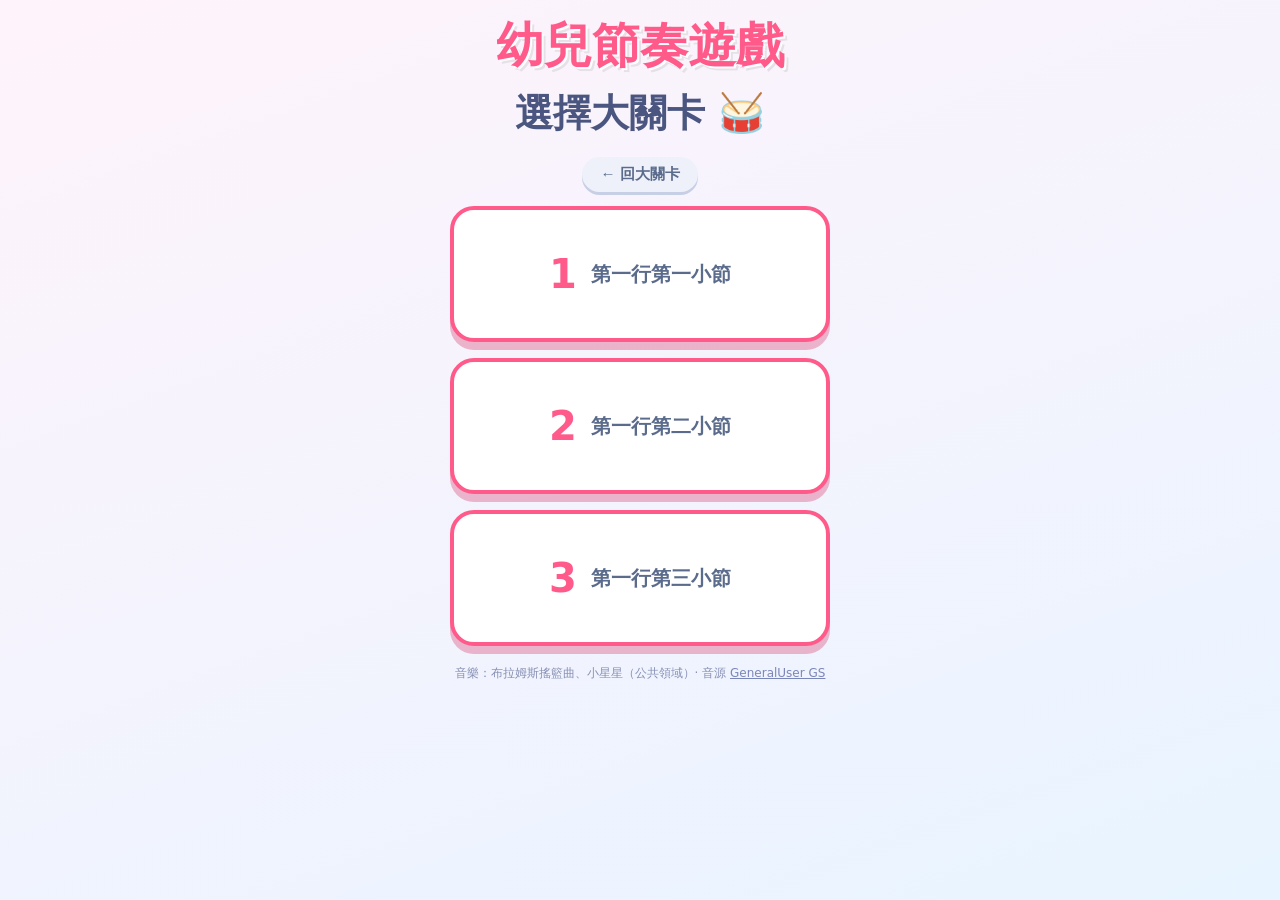
<file: index.html>
<!DOCTYPE html>
<html lang="zh-Hant">
<head>
  <meta charset="UTF-8" />
  <meta name="viewport" content="width=device-width, initial-scale=1.0, maximum-scale=1.0, user-scalable=no" />
  <title>幼兒節奏遊戲</title>
  <link rel="stylesheet" href="./css/style.css" />
  <!-- PWA：可離線玩、可加到主畫面 -->
  <link rel="manifest" href="./manifest.webmanifest" />
  <meta name="theme-color" content="#ff5a8a" />
  <link rel="apple-touch-icon" href="./icon-192.png" />
  <meta name="apple-mobile-web-app-capable" content="yes" />
  <meta name="apple-mobile-web-app-title" content="節奏遊戲" />
</head>
<body>
  <canvas id="fxCanvas"></canvas>
  <div id="winBanner" hidden>🎉 太棒了！🎉</div>
  <div id="app">
    <h1 id="title">幼兒節奏遊戲</h1>
    <p id="hint">看到音符，打1下鼓！</p>

    <div id="levelMenu" hidden>
      <h2 class="menu-title">選擇大關卡 🥁</h2>
      <button id="backToGroups" type="button" class="mini-btn" hidden>← 回大關卡</button>
      <div id="levelList"></div>
    </div>

    <div id="charPicker" class="char-picker"></div>

    <div id="stage" class="stage">
      <div id="countdown" hidden></div>
      <canvas id="noteCanvas" width="560" height="160"></canvas>
      <div id="face"></div>
      <canvas id="laneCanvas" width="560" height="150" hidden></canvas>
      <div id="status">按「開始遊戲」，然後打1下鼓</div>
      <div class="meter">
        <div id="meterFill"></div>
        <div id="threshMark" title="打鼓超過這條線就會觸發"></div>
      </div>
      <div class="stage-btns">
        <button id="retryBtn" hidden>再玩1次</button>
        <button id="nextBtn" hidden>下一關 →</button>
      </div>
    </div>

    <div class="controls">
      <div class="sens-row">
        <span>不靈敏</span>
        <input id="sensitivity" type="range" min="0" max="1" step="0.01" value="0" />
        <span>很靈敏</span>
      </div>
      <button id="startBtn">開始遊戲</button>
      <div class="mini-row">
        <button id="menuBtn" type="button" class="mini-btn">☰ 選關</button>
        <button id="reconnectBtn" type="button" class="mini-btn">🎤 重連麥克風</button>
        <button id="testCheerBtn" type="button" class="mini-btn">🔊 試聽歡呼</button>
      </div>
    </div>

    <pre id="debug" hidden>診斷：尚未開始</pre>

    <!-- 音樂出處：CC BY 授權要求「想知道音樂來源的人要找得到」，所以固定顯示在畫面上。
         規矩與登記表見 docs/關卡音樂.md 與 sounds/music/source/來源與授權.md -->
    <footer id="credits">
      音樂：布拉姆斯搖籃曲、小星星（公共領域）· 音源 <a href="https://github.com/mrbumpy409/GeneralUser-GS" target="_blank" rel="noopener">GeneralUser GS</a>
    </footer>
  </div>

  <script type="module" src="./js/main.js"></script>
</body>
</html>
</file>
<file: css/style.css>
:root {
  --pink: #ff5a8a;
  --yellow: #ffd23f;
  --green: #3ddc97;
  --blue: #5b9bff;
  --bg1: #fff3fb;
  --bg2: #e8f4ff;
}

* { box-sizing: border-box; margin: 0; padding: 0; }

html, body {
  min-height: 100%;
  font-family: "PingFang TC", "Microsoft JhengHei", system-ui, sans-serif;
  background: linear-gradient(160deg, var(--bg1), var(--bg2));
  overflow-x: auto;           /* 寬譜關卡頁面會變寬，需要時可左右捲 */
  overflow-y: scroll;         /* 一律顯示捲軸，內容太高時才能上下捲 */
  user-select: none;
  -webkit-user-select: none;
}

#app {
  min-height: 100vh;
  display: flex;
  flex-direction: column;
  align-items: center;
  justify-content: flex-start; /* 從最上面開始排，內容再高也不會把標題頂出畫面外 */
  position: relative;
  padding: 14px 0 28px;
}

#title {
  font-size: clamp(28px, 5vw, 48px);
  color: var(--pink);
  text-shadow: 2px 2px 0 #fff, 4px 4px 0 rgba(0,0,0,.08);
  margin-bottom: 10px;
}

#hint {
  font-size: clamp(16px, 2.5vw, 22px);
  color: #6b7aa0;
  margin-bottom: 18px;
}

.stage {
  position: relative;
  width: min(90vw, 640px);
  background: #fff;
  border-radius: 32px;
  padding: 18px;
  box-shadow: 0 12px 40px rgba(120, 120, 200, .18);
  display: flex;
  flex-direction: column;
  align-items: center;
  gap: 8px;
  transition: transform .15s, box-shadow .3s;
}

/* 譜面 */
#noteCanvas {
  width: 100%;
  max-width: 560px;
  height: 110px;
  background: #f7f9ff;
  border-radius: 20px;
}
/* 寬譜關卡(音符多)：舞台跟著譜面變寬，音符維持原尺寸 */
.stage.wide { width: fit-content; max-width: none; }
.stage.wide #noteCanvas { height: 110px; }

/* 角色圖(可多隻並排＝該關要打幾下) */
#face {
  height: clamp(150px, 24vw, 215px);
  max-width: 92vw;
  display: flex;
  gap: 8px;
  align-items: flex-end;
  justify-content: center;
  line-height: 1;
  transition: transform .2s;
}
/* 每隻：號碼牌在上、動物在下，直向排列不重疊 */
.char-item {
  position: relative;
  height: 100%;
  display: flex; flex-direction: column; align-items: center; justify-content: flex-end;
  gap: 4px;
}
/* 角色超過 8 隻(第19關「打12下」起)：一排最多 6 隻(手機 4 隻)，其餘換行，
   角色與號碼牌一起縮小 → 12 隻也放得下，不會被畫面邊緣切掉 */
#face.many {
  flex-wrap: wrap;
  height: auto;
  min-height: clamp(150px, 24vw, 215px);
  row-gap: 4px;
  --per-row: 6;
}
#face.many .char-item {
  flex: 0 0 calc((100% - (var(--per-row) - 1) * 8px) / var(--per-row));
  min-width: 0;
  height: clamp(84px, 13vw, 112px);
}
#face.many .char-media { max-width: 100%; }
#face.many .char-num {
  width: 30px; height: 30px; border-width: 3px; border-radius: 6px; font-size: 19px;
}
@media (max-width: 620px) { #face.many { --per-row: 4; } }

/* 兔子耳朵很高：號碼牌放兩耳之間、偏左(絕對定位覆在圖上) */
/* 兔子圖縮小，上方留白給「全尺寸」號碼牌(跟其他動物一樣大)，放兩耳正上方、水平對齊兩耳間隙中心 */
.char-item.char-rabbit .char-media { max-height: 72%; }
.char-item.char-rabbit .char-num {
  position: absolute;
  top: 0;
  left: 35%;
  transform: translateX(-50%);
}
.char-media { display: block; flex: 1 1 auto; min-height: 0; height: auto; max-height: 100%; width: auto; max-width: clamp(90px, 15vw, 150px); object-fit: contain; }
/* 號碼牌：每隻動物頭上寫自己是第幾隻 */
.char-num {
  flex-shrink: 0;
  width: 44px;
  height: 44px;
  background: #fff;
  border: 4px solid var(--pink);
  border-radius: 8px;
  display: flex; align-items: center; justify-content: center;
  font-size: 28px; font-weight: 900; color: var(--pink);
  box-shadow: 0 3px 6px rgba(0,0,0,.2);
}
/* 淡陰影，讓白色角色(如兔子)在淺背景上也看得清楚 */
img.char-media { filter: drop-shadow(0 3px 4px rgba(80, 80, 130, .28)); }
.char-emoji {
  flex: 1 1 auto; min-height: 0;
  display: flex; align-items: center; justify-content: center;
  font-size: clamp(64px, 12vw, 120px);
}

/* 打到剛好那下不做任何變化，避免偷偷提示「打夠了」 */
/* 過關：舞台彩色閃爍 + 拉炮蹦跳，熱鬧一點 */
.stage.pass { animation: winGlow .55s ease-in-out infinite alternate; }
.stage.pass #face { animation: pop .5s ease, partyPulse .7s ease-in-out .5s infinite; }
@keyframes winGlow {
  from { box-shadow: 0 0 0 6px var(--green), 0 0 45px rgba(61,220,151,.55); }
  to   { box-shadow: 0 0 0 11px var(--yellow), 0 0 75px rgba(255,210,63,.85); }
}
@keyframes partyPulse {
  0%,100% { transform: scale(1) rotate(0); }
  50%     { transform: scale(1.18) rotate(6deg); }
}
.stage.fail  { box-shadow: 0 0 0 6px var(--pink), 0 12px 40px rgba(255,90,138,.35); }
.stage.fail  #face { animation: shake .5s ease; }
.stage.fail  .char-media { filter: grayscale(.5) opacity(.85); }

@keyframes pop { 0%{transform:scale(.6)} 60%{transform:scale(1.25)} 100%{transform:scale(1)} }
@keyframes shake { 0%,100%{transform:translateX(0)} 25%{transform:translateX(-12px)} 75%{transform:translateX(12px)} }

#status {
  font-size: clamp(20px, 3.2vw, 30px);
  font-weight: 800;
  color: #4a5680;
  min-height: 1.4em;
}

/* 音量條 */
.meter {
  position: relative;
  width: 100%;
  max-width: 560px;
  height: 18px;
  background: #eef1fa;
  border-radius: 10px;
  overflow: hidden;
}
#meterFill {
  height: 100%;
  width: 0%;
  background: linear-gradient(90deg, var(--green), var(--yellow), var(--pink));
  transition: width .05s linear;
}
/* 觸發線：音量條超過它就會觸發 */
#threshMark {
  position: absolute;
  top: -3px;
  bottom: -3px;
  left: 50%;
  width: 3px;
  background: #2b3a67;
  border-radius: 2px;
}
#threshMark::after {
  content: "打到這";
  position: absolute;
  top: -18px;
  left: 50%;
  transform: translateX(-50%);
  font-size: 11px;
  color: #2b3a67;
  white-space: nowrap;
}
/* 偵測到一下 → 整個舞台閃一下 */
.stage.flash { box-shadow: 0 0 0 8px var(--yellow), 0 12px 40px rgba(255,210,63,.6); }

/* 太鼓達人式軌道(跟拍關卡遊戲中取代靜態角色列) */
#laneCanvas {
  width: 100%;
  max-width: 560px;
  height: 120px;
  background: #fff8fb;
  border-radius: 20px;
}
#laneCanvas[hidden] { display: none; }

/* 跟拍關卡的預備拍倒數大字(蓋在舞台中央) */
#countdown {
  position: absolute;
  inset: 0;
  z-index: 20;
  display: flex;
  align-items: center;
  justify-content: center;
  pointer-events: none;
  font-size: clamp(90px, 22vw, 200px);
  font-weight: 900;
  color: var(--blue);
  text-shadow: 4px 4px 0 #fff, 8px 8px 0 rgba(0,0,0,.08);
  animation: countPop .4s ease;
}
#countdown[hidden] { display: none; }
@keyframes countPop { 0%{transform:scale(.4)} 70%{transform:scale(1.15)} 100%{transform:scale(1)} }

.controls {
  display: flex;
  flex-direction: column;
  align-items: center;
  gap: 10px;
  margin-top: 8px;
}
.sens-row { display: flex; align-items: center; gap: 8px; color: #6b7aa0; font-size: 14px; }
input[type="range"] { width: 200px; }

button {
  font-size: clamp(20px, 3vw, 28px);
  font-weight: 800;
  color: #fff;
  background: var(--pink);
  border: none;
  border-radius: 999px;
  padding: 14px 40px;
  cursor: pointer;
  box-shadow: 0 6px 0 #d63e6e;
  transition: transform .08s;
}
button:active { transform: translateY(4px); box-shadow: 0 2px 0 #d63e6e; }
button:disabled { opacity: .6; cursor: default; }
#retryBtn { background: var(--blue); box-shadow: 0 6px 0 #3a72d6; }
#nextBtn { background: var(--green); box-shadow: 0 6px 0 #29b07a; }
#nextBtn:active { box-shadow: 0 2px 0 #29b07a; }
.stage-btns { display: flex; gap: 12px; flex-wrap: wrap; justify-content: center; }
.mini-btn {
  font-size: 15px; font-weight: 700;
  padding: 8px 18px;
  background: #eef1fa; color: #5b6b8c;
  box-shadow: 0 3px 0 #c7cfe6;
}

/* 關卡目錄 */
#levelMenu[hidden] { display: none; }
.menu-title {
  font-size: clamp(24px, 4vw, 38px);
  color: #4a5680;
  text-align: center;
  margin-bottom: 18px;
}
#levelList {
  display: flex;
  flex-wrap: wrap;
  gap: 16px;
  justify-content: center;
  max-width: min(92vw, 620px);
}
.level-card {
  all: unset;
  cursor: pointer;
  width: 150px;
  min-height: 120px;
  background: #fff;
  border: 4px solid var(--pink);
  border-radius: 24px;
  box-shadow: 0 8px 0 rgba(214, 62, 110, .35);
  display: flex;
  flex-direction: column;
  align-items: center;
  justify-content: center;
  gap: 6px;
  padding: 16px;
  transition: transform .1s;
}
.level-card:hover { transform: translateY(-3px); }
.level-card:active { transform: translateY(4px); box-shadow: 0 4px 0 rgba(214, 62, 110, .35); }
.level-card .lv-num {
  font-size: 40px;
  font-weight: 900;
  color: var(--pink);
  line-height: 1;
}
.level-card .lv-name { font-size: 15px; font-weight: 800; color: #5b6b8c; text-align: center; }
/* 大關卡(章節)卡片：橫向大卡 */
.group-card { width: min(86vw, 340px); min-height: 96px; flex-direction: row; gap: 14px; }
.group-card .lv-name { font-size: 20px; }
#backToGroups { margin: 0 auto 14px; display: block; }

.mini-row { display: flex; gap: 10px; justify-content: center; flex-wrap: wrap; }

/* 角色選單 */
.char-picker {
  display: flex;
  gap: 10px;
  flex-wrap: wrap;
  justify-content: center;
  margin-bottom: 16px;
}
.char-btn {
  all: unset;
  cursor: pointer;
  display: flex;
  flex-direction: column;
  align-items: center;
  gap: 2px;
  padding: 8px 10px;
  background: #fff;
  border: 3px solid transparent;
  border-radius: 18px;
  box-shadow: 0 4px 12px rgba(120,120,200,.15);
  transition: transform .1s, border-color .15s;
}
.char-btn:hover { transform: translateY(-2px); }
.char-btn.active { border-color: var(--pink); }
.char-thumb { width: 46px; height: 46px; object-fit: contain; }
.char-thumb.char-emoji { font-size: 40px; height: 46px; }
.char-name { font-size: 13px; font-weight: 700; color: #5b6b8c; }

/* 診斷面板 */
#debug {
  margin-top: 14px;
  max-width: 90vw;
  font-size: 13px;
  line-height: 1.5;
  color: #3a4668;
  background: #ffffffcc;
  border: 1px dashed #b9c3e0;
  border-radius: 12px;
  padding: 8px 14px;
  white-space: pre-wrap;
  text-align: left;
}

/* 全螢幕彩帶 */
#fxCanvas {
  position: fixed;
  inset: 0;
  width: 100%;
  height: 100%;
  pointer-events: none;
}

/* 過關大字 */
#winBanner {
  position: fixed;
  top: 14%;
  left: 50%;
  transform: translateX(-50%);
  z-index: 50;
  pointer-events: none;
  font-size: clamp(40px, 9vw, 96px);
  font-weight: 900;
  color: #fff;
  text-shadow:
    0 0 0 #ff5a8a,
    3px 3px 0 #ffb03d,
    6px 6px 0 #3ddc97,
    9px 10px 24px rgba(0,0,0,.25);
  -webkit-text-stroke: 3px #ff5a8a;
  white-space: nowrap;
  animation: bannerIn .5s cubic-bezier(.2,1.5,.4,1), bannerWiggle 1s ease-in-out .5s infinite;
}
#winBanner[hidden] { display: none; }
@keyframes bannerIn {
  0%   { transform: translateX(-50%) scale(0) rotate(-15deg); }
  100% { transform: translateX(-50%) scale(1) rotate(0); }
}
@keyframes bannerWiggle {
  0%,100% { transform: translateX(-50%) scale(1) rotate(-3deg); }
  50%     { transform: translateX(-50%) scale(1.08) rotate(3deg); }
}

/* 音樂出處（CC BY 要求出處要找得到）：頁尾小字，不搶畫面 */
#credits {
  margin: 18px auto 8px;
  max-width: 92vw;
  font-size: 12px;
  color: #8890b5;
  text-align: center;
  line-height: 1.6;
}
#credits a { color: #7b86b8; }

/* 示範模式(?demo=1，錄示範影片用)：藏掉跟麥克風/操作有關的東西，畫面只留譜面＋軌道。
   音樂出處(credits)要留著(CC BY 授權要求) */
body.demo .meter,
body.demo .sens-row,
body.demo .mini-row,
body.demo .stage-btns { display: none !important; }

/* 數下數關卡：打一下就有一隻動物「噗」地縮小消失，位置留著(其他動物不跳位) */
.char-item.gone { animation: charPoof .35s ease-in forwards; pointer-events: none; }
@keyframes charPoof {
  0%   { transform: scale(1);   opacity: 1; }
  40%  { transform: scale(1.2); opacity: 1; }
  100% { transform: scale(0);   opacity: 0; visibility: hidden; }
}
</file>
